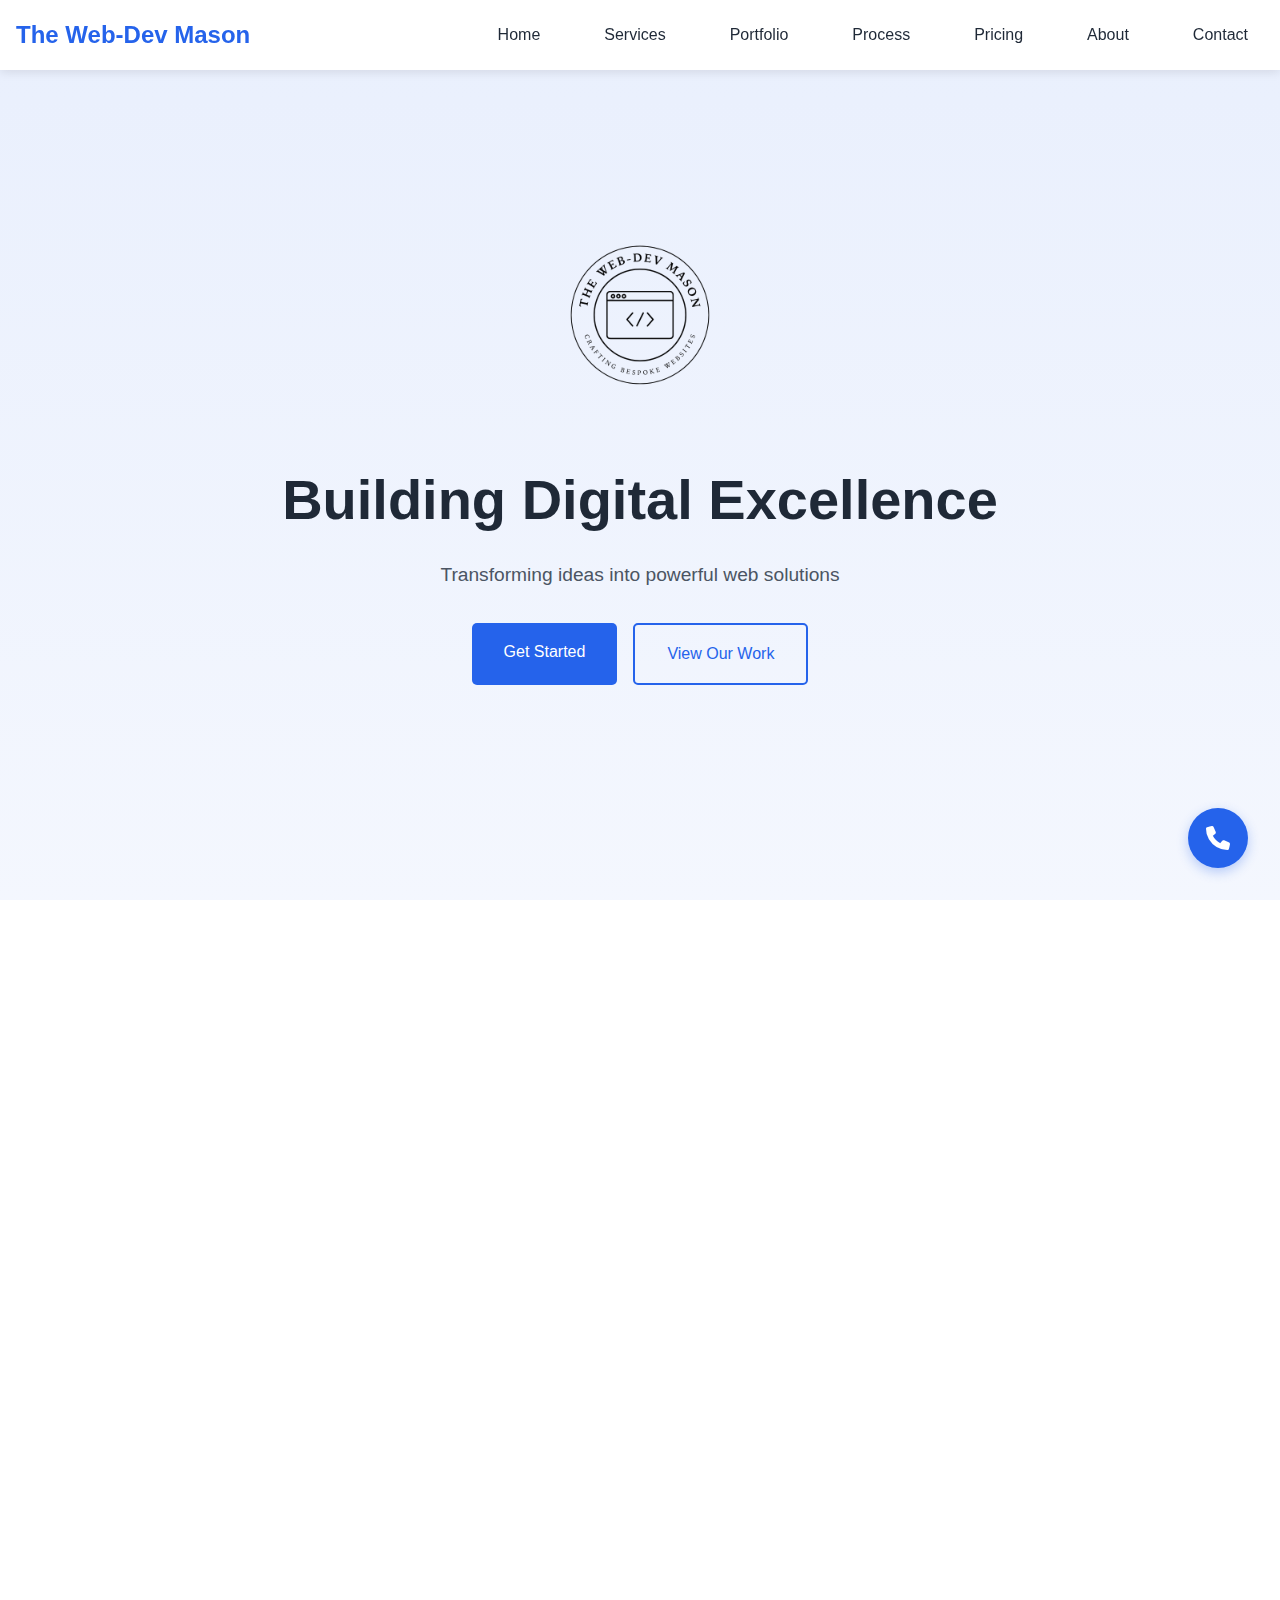
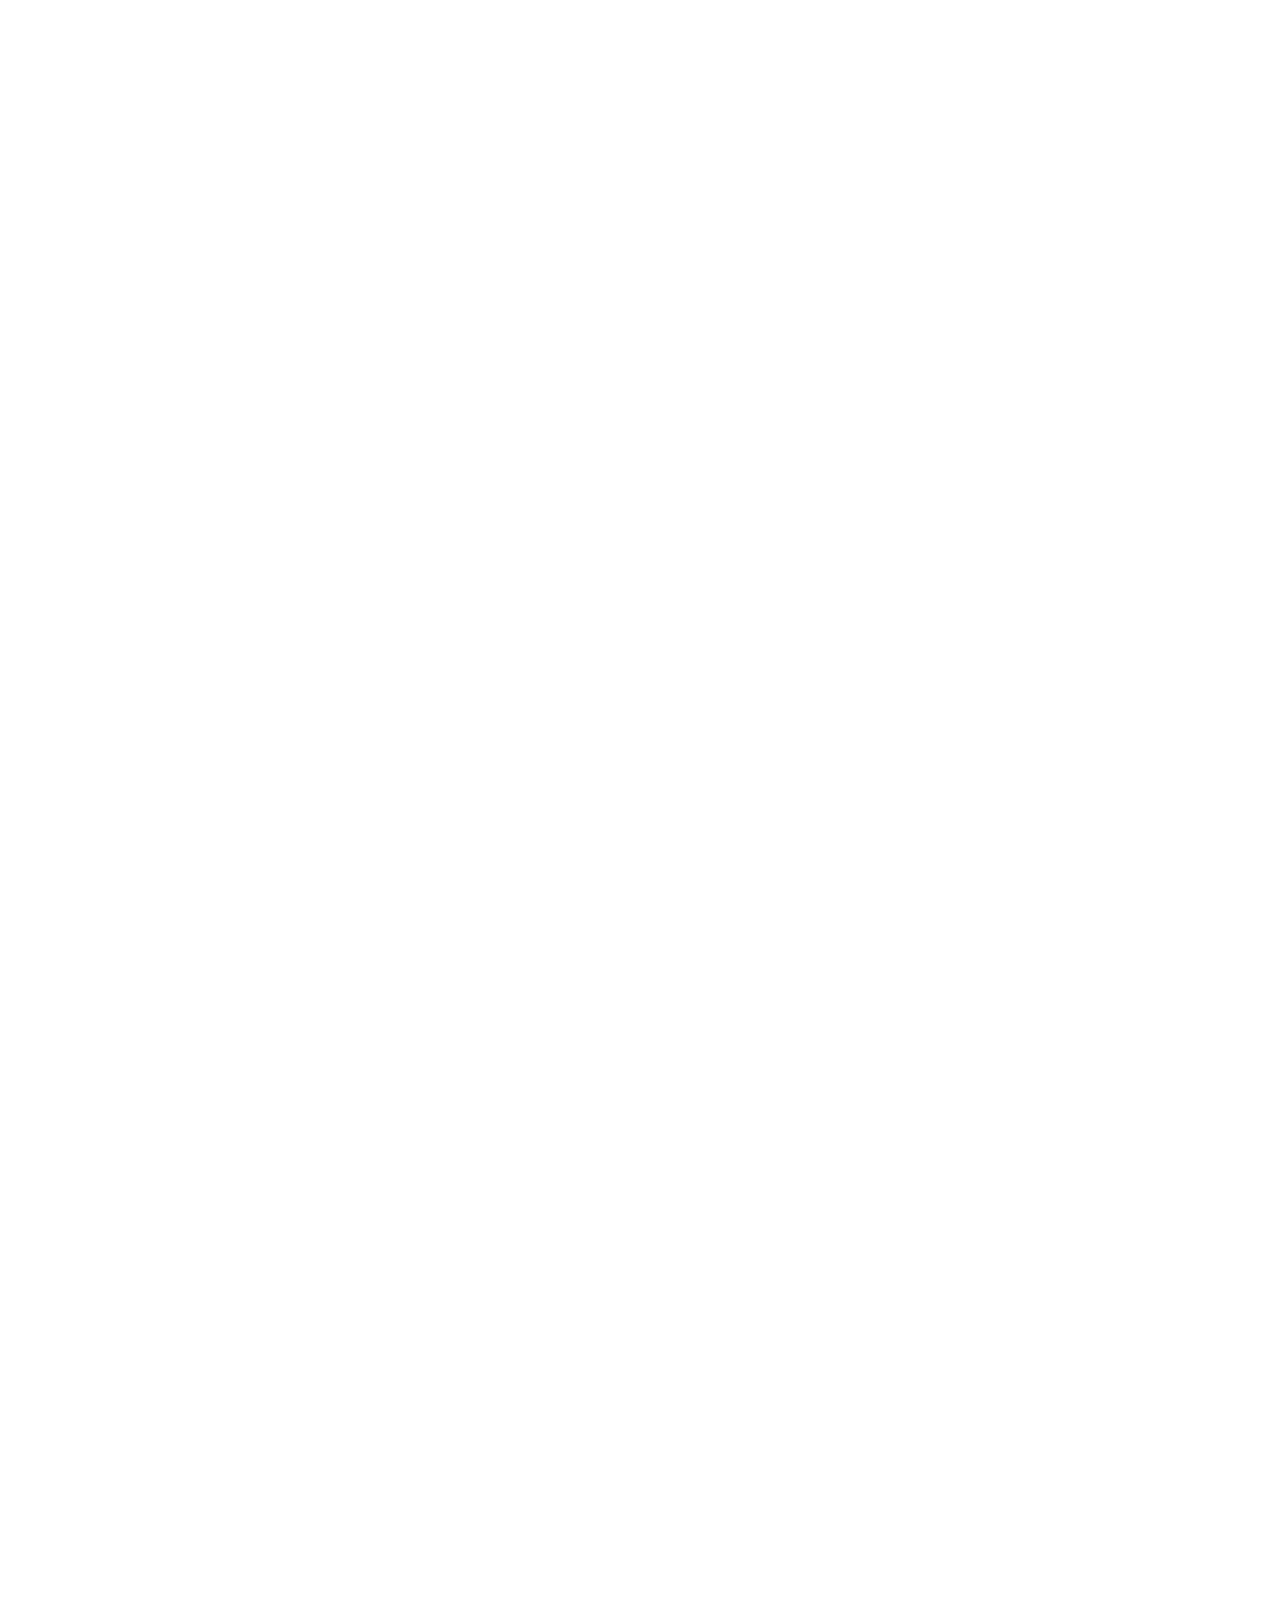
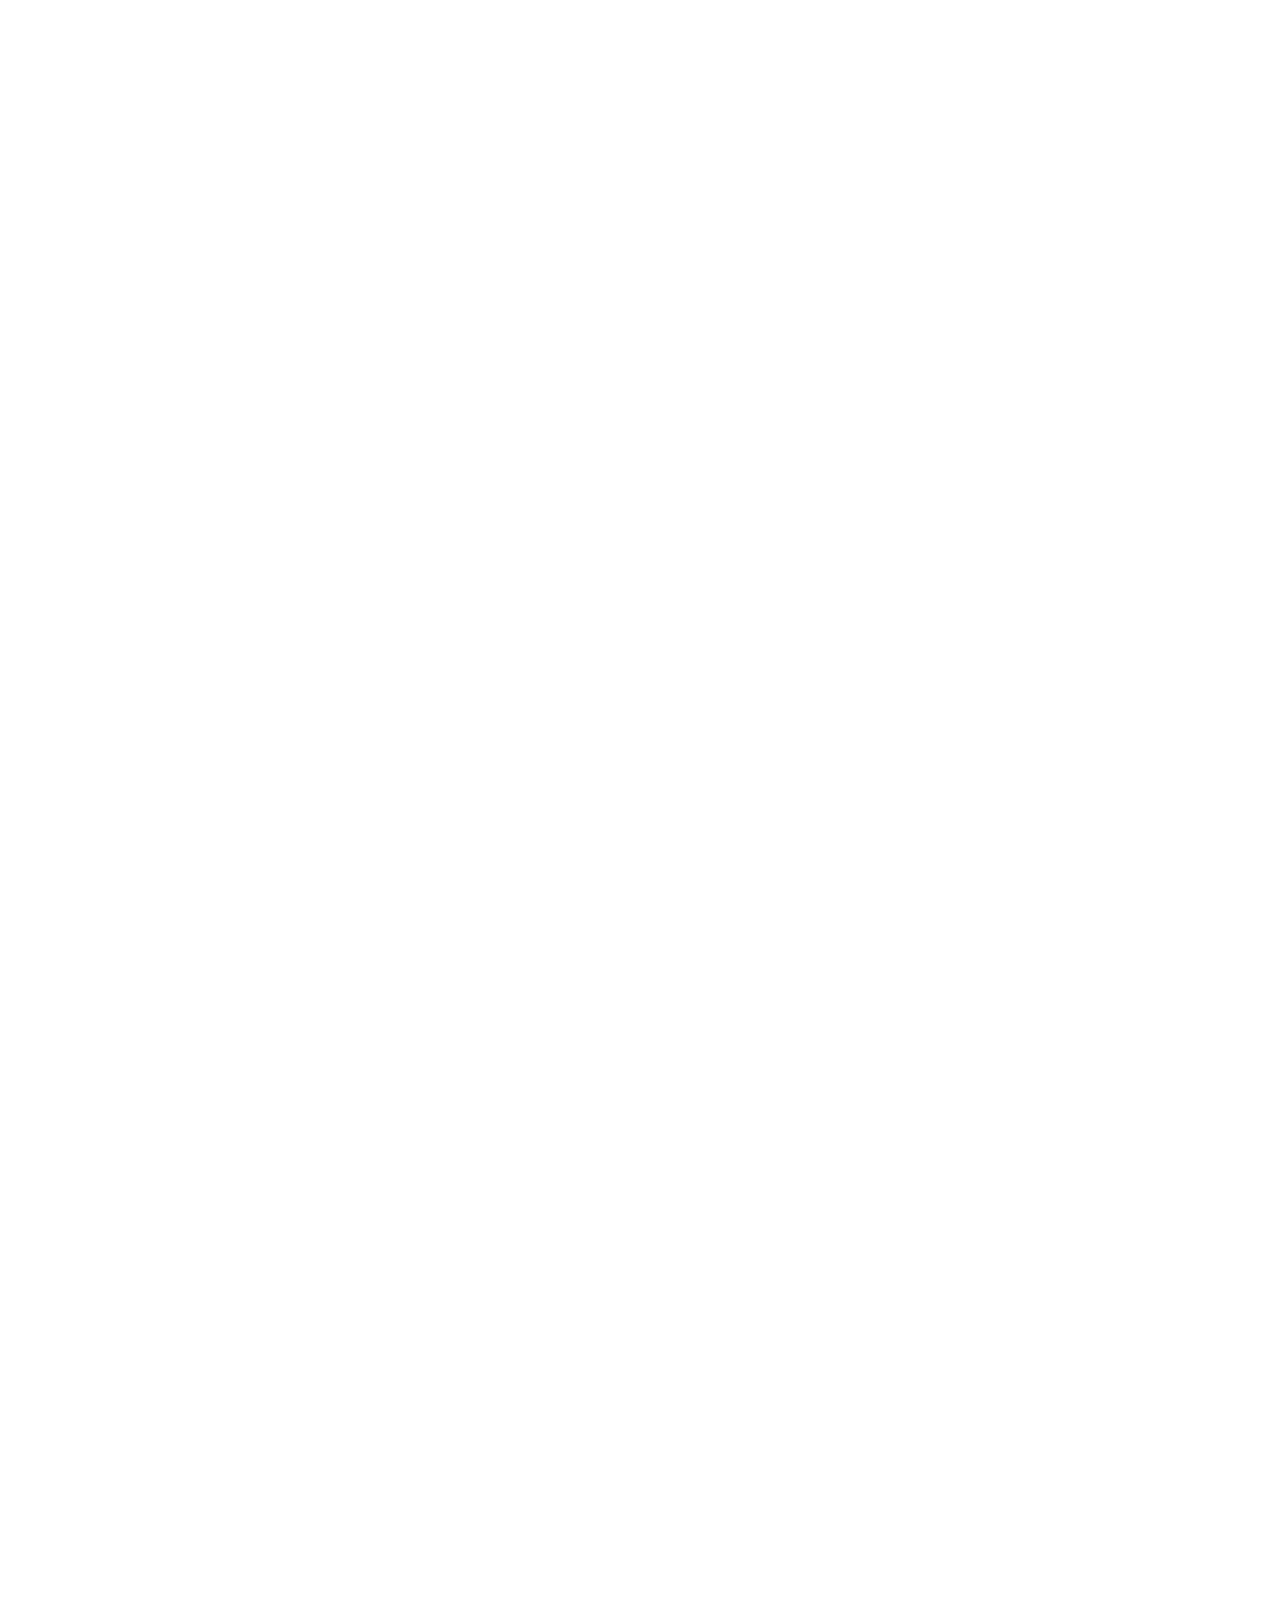
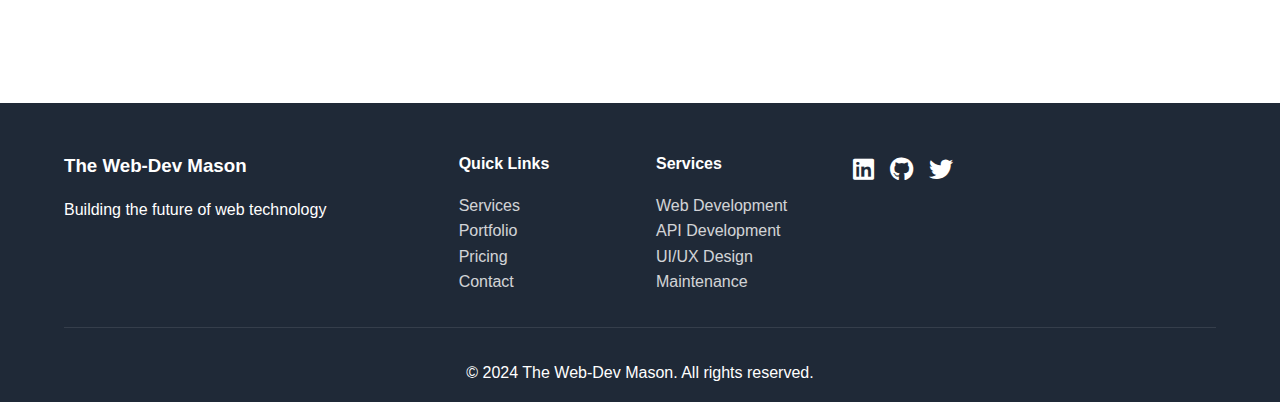
<file: index.html>
<!DOCTYPE html>
<html lang="en">
<head>
    <meta charset="UTF-8">
    <meta name="viewport" content="width=device-width, initial-scale=1.0">
    <title>The Web-Dev Mason | Web Development Agency</title>
    <link rel="icon" type="image/x-icon" href="img/The_Web-dev_Mason-removebg-preview.png">
    <link rel="stylesheet" href="css/styles.css">
    <!-- Font Awesome for icons -->
    <link rel="stylesheet" href="https://cdnjs.cloudflare.com/ajax/libs/font-awesome/6.0.0/css/all.min.css">
</head>
<body>
    <!-- Navigation -->
    <nav>
        <div class="logo">
            <span>The Web-Dev Mason</span>
        </div>
        <div class="burger-menu">
            <div class="burger-line line1"></div>
            <div class="burger-line line2"></div>
            <div class="burger-line line3"></div>
        </div>
        <ul class="nav-links">
            <li><a href="#home">Home</a></li>
            <li><a href="#services">Services</a></li>
            <li><a href="#portfolio">Portfolio</a></li>
            <li><a href="#process">Process</a></li>
            <li><a href="#pricing">Pricing</a></li>
            <li><a href="#about">About</a></li>
            <li><a href="#contact">Contact</a></li>
        </ul>
    </nav>

    <!-- Hero Section -->
    <section id="home" class="hero">
        <div class="hero-content">
            <img src="img/The_Web-dev_Mason-removebg-preview.png" alt="Web-Dev Mason Logo" class="hero-logo">
            <h1>Building Digital Excellence</h1>
            <p>Transforming ideas into powerful web solutions</p>
            <div class="hero-cta">
                <a href="#contact" class="cta-button">Get Started</a>
                <a href="#portfolio" class="cta-button secondary">View Our Work</a>
            </div>
        </div>
    </section>

    <!-- Services Section -->
    <section id="services" class="services">
        <h2>Our Services</h2>
        <div class="services-grid">
            <div class="service-card">
                <i class="fas fa-code"></i>
                <h3>Full Stack Development</h3>
                <p>Custom web applications using React, Node.js, and modern frameworks</p>
                <ul class="service-features">
                    <li>Custom Web Applications</li>
                    <li>E-commerce Solutions</li>
                    <li>CMS Development</li>
                </ul>
            </div>
            <div class="service-card">
                <i class="fas fa-mobile-alt"></i>
                <h3>Responsive Design</h3>
                <p>Mobile-first websites that work seamlessly across all devices</p>
                <ul class="service-features">
                    <li>Mobile-First Design</li>
                    <li>Cross-Browser Compatible</li>
                    <li>Performance Optimized</li>
                </ul>
            </div>
            <div class="service-card">
                <i class="fas fa-server"></i>
                <h3>API Development</h3>
                <p>Robust and scalable API solutions for your business needs</p>
                <ul class="service-features">
                    <li>RESTful APIs</li>
                    <li>Third-party Integrations</li>
                    <li>API Documentation</li>
                </ul>
            </div>
        </div>
    </section>

    <!-- Portfolio Section -->
    <section id="portfolio" class="portfolio">
        <h2>Our Work</h2>
        <div class="portfolio-grid">
            <!-- Your existing portfolio items -->
            <a href="https://the-web-dev-mason.github.io/TEST/" class="portfolio-item" target="_blank">
                <img src="img/the-web-dev-mason.github.io_TEST_.png" alt="Barber Website">
                <div class="portfolio-overlay">
                    <h3>Turkish Barber Website</h3>
                    <p>HTML, CSS, Responsive Design</p>
                    <div class="portfolio-links">
                        <span class="view-project">View Project <i class="fas fa-arrow-right"></i></span>
                    </div>
                </div>
            </a>

            <a href="https://the-web-dev-mason.github.io/Rental-Car/" class="portfolio-item" target="_blank">
                <img src="img/the-web-dev-mason.github.io_Rental-Car_.png" alt="Car Rental Website">
                <div class="portfolio-overlay">
                    <h3>Luxury Car Rental Platform</h3>
                    <p>HTML, CSS, JavaScript</p>
                    <div class="portfolio-links">
                        <span class="view-project">View Project <i class="fas fa-arrow-right"></i></span>
                    </div>
                </div>
            </a>

            <a href="https://the-web-dev-mason.github.io/Garage-Service/" class="portfolio-item" target="_blank">
                <img src="img/the-web-dev-mason.github.io_CST_.png" alt="Car Service Website">
                <div class="portfolio-overlay">
                    <h3>Auto Care Services</h3>
                    <p>HTML, CSS, Booking System</p>
                    <div class="portfolio-links">
                        <span class="view-project">View Project <i class="fas fa-arrow-right"></i></span>
                    </div>
                </div>
            </a>
        </div>
    </section>

    <!-- Process Section -->
    <section id="process" class="process">
        <h2>Our Development Process</h2>
        <div class="process-steps">
            <div class="step">
                <i class="fas fa-lightbulb"></i>
                <h3>1. Discovery</h3>
                <p>Understanding your vision and requirements through detailed consultation</p>
            </div>
            <div class="step">
                <i class="fas fa-pencil-ruler"></i>
                <h3>2. Planning</h3>
                <p>Creating comprehensive project roadmap and technical specifications</p>
            </div>
            <div class="step">
                <i class="fas fa-code"></i>
                <h3>3. Development</h3>
                <p>Building your solution using cutting-edge technologies</p>
            </div>
            <div class="step">
                <i class="fas fa-check-circle"></i>
                <h3>4. Launch</h3>
                <p>Rigorous testing and seamless deployment</p>
            </div>
        </div>
    </section>

    <!-- Pricing Section -->
    <section id="pricing" class="pricing">
        <h2>Our Packages</h2>
        <div class="pricing-grid">
            <div class="pricing-card">
                <h3>Basic</h3>
                <div class="price">From £100</div>
                <ul>
                    <li><i class="fas fa-check"></i> Static Website</li>
                    <li><i class="fas fa-check"></i> Responsive Design</li>
                    <li><i class="fas fa-check"></i> 5 Pages</li>
                    <li><i class="fas fa-check"></i> Contact Form</li>
                    <li><i class="fas fa-check"></i> SEO Basic Setup</li>
                </ul>
                <a href="#contact" class="pricing-cta">Get Started</a>
            </div>
            <div class="pricing-card featured">
                <div class="featured-label">Most Popular</div>
                <h3>Professional</h3>
                <div class="price">From £500</div>
                <ul>
                    <li><i class="fas fa-check"></i> Dynamic Website</li>
                    <li><i class="fas fa-check"></i> CMS Integration</li>
                    <li><i class="fas fa-check"></i> Up to 10 Pages</li>
                    <li><i class="fas fa-check"></i> Advanced Forms</li>
                    <li><i class="fas fa-check"></i> Full SEO Setup</li>
                    <li><i class="fas fa-check"></i> Social Media Integration</li>
                </ul>
                <a href="#contact" class="pricing-cta">Get Started</a>
            </div>
            <div class="pricing-card">
                <h3>Enterprise</h3>
                <div class="price">Custom</div>
                <ul>
                    <li><i class="fas fa-check"></i> Full-Stack Application</li>
                    <li><i class="fas fa-check"></i> Custom Features</li>
                    <li><i class="fas fa-check"></i> Unlimited Pages</li>
                    <li><i class="fas fa-check"></i> Database Integration</li>
                    <li><i class="fas fa-check"></i> Advanced Analytics</li>
                    <li><i class="fas fa-check"></i> Priority Support</li>
                </ul>
                <a href="#contact" class="pricing-cta">Contact Us</a>
            </div>
        </div>
    </section>

    <!-- Stats Section -->
    <section id="stats" class="stats">
        <div class="stats-container">
            <div class="stat-item">
                <i class="fas fa-check-circle"></i>
                <h3>50+</h3>
                <p>Projects Completed</p>
            </div>
            <div class="stat-item">
                <i class="fas fa-smile"></i>
                <h3>40+</h3>
                <p>Happy Clients</p>
            </div>
            <div class="stat-item">
                <i class="fas fa-code-branch"></i>
                <h3>1000+</h3>
                <p>Commits Made</p>
            </div>
            <div class="stat-item">
                <i class="fas fa-clock"></i>
                <h3>99%</h3>
                <p>On-Time Delivery</p>
            </div>
        </div>
    </section>

    <!-- About Section -->
    <section id="about" class="about">
        <h2>About Us</h2>
        <div class="about-content">
            <p>We are a team of passionate developers dedicated to creating exceptional web experiences. With expertise in React, Node.js, and full-stack development, we transform ideas into powerful digital solutions.</p>
            
            <div class="expertise-grid">
                <div class="expertise-card">
                    <h4>Frontend Development</h4>
                    <ul>
                        <li><i class="fab fa-react"></i> React.js</li>
                        <li><i class="fab fa-js"></i> JavaScript</li>
                        <li><i class="fab fa-html5"></i> HTML5</li>
                        <li><i class="fab fa-css3-alt"></i> CSS3/SASS</li>
                    </ul>
                </div>
                <div class="expertise-card">
                    <h4>Backend Development</h4>
                    <ul>
                        <li><i class="fab fa-node-js"></i> Node.js</li>
                        <li><i class="fas fa-database"></i> MongoDB</li>
                        <li><i class="fas fa-server"></i> Express.js</li>
                        <li><i class="fas fa-lock"></i> REST APIs</li>
                    </ul>
                </div>
            </div>
        </div>
    </section>

    <!-- Contact Section -->
    <section id="contact" class="contact">
        <h2>Get In Touch</h2>
        <div class="contact-container">
            <form class="contact-form" action="https://formsubmit.co/TheWebDevMason@outlook.com" method="POST">
                <input type="hidden" name="_next" value="https://the-web-dev-mason.github.io/Web-Dev-Mason/thanks.html">
                <input type="hidden" name="_captcha" value="true">
                <input type="hidden" name="_subject" value="New Contact Form Submission - Web-Dev Mason">
                <input type="text" name="_honey" style="display: none">
                <input type="hidden" name="_template" value="table">
                
                <div class="form-group">
                    <input type="text" name="name" placeholder="Your Name" required>
                </div>
                <div class="form-group">
                    <input type="email" name="email" placeholder="Your Email" required>
                </div>
                <div class="form-group">
                    <select name="service" required>
                        <option value="">Select Service</option>
                        <option value="basic">Basic Package</option>
                        <option value="professional">Professional Package</option>
                        <option value="enterprise">Enterprise Package</option>
                        <option value="custom">Custom Project</option>
                    </select>
                </div>
                <div class="form-group">
                    <textarea name="message" placeholder="Project Details" required></textarea>
                </div>
                <button type="submit" class="submit-button">Send Message</button>
            </form>
        </div>
    </section>

    <!-- Footer -->
    <footer>
        <div class="footer-content">
            <div class="footer-info">
                <h3>The Web-Dev Mason</h3>
                <p>Building the future of web technology</p>
            </div>
            <div class="footer-links">
                <div class="footer-section">
                    <h4>Quick Links</h4>
                    <ul>
                        <li><a href="#services">Services</a></li>
                        <li><a href="#portfolio">Portfolio</a></li>
                        <li><a href="#pricing">Pricing</a></li>
                        <li><a href="#contact">Contact</a></li>
                    </ul>
                </div>
                <div class="footer-section">
                    <h4>Services</h4>
                    <ul>
                        <li><a href="#services">Web Development</a></li>
                        <li><a href="#services">API Development</a></li>
                        <li><a href="#services">UI/UX Design</a></li>
                        <li><a href="#services">Maintenance</a></li>
                    </ul>
                </div>
            </div>
            <div class="social-links">
                <a href="#" title="LinkedIn"><i class="fab fa-linkedin"></i></a>
                <a href="#" title="GitHub"><i class="fab fa-github"></i></a>
                <a href="#" title="Twitter"><i class="fab fa-twitter"></i></a>
            </div>
        </div>
        <div class="footer-bottom">
            <p>&copy; 2024 The Web-Dev Mason. All rights reserved.</p>
            </div>
        </div>
    </footer>

    <!-- Floating Phone Button -->
    <a href="tel:07523948426" class="floating-phone">
        <i class="fas fa-phone"></i>
    </a>

    <script src="scripts/script.js"></script>
</body>
</html>
</file>
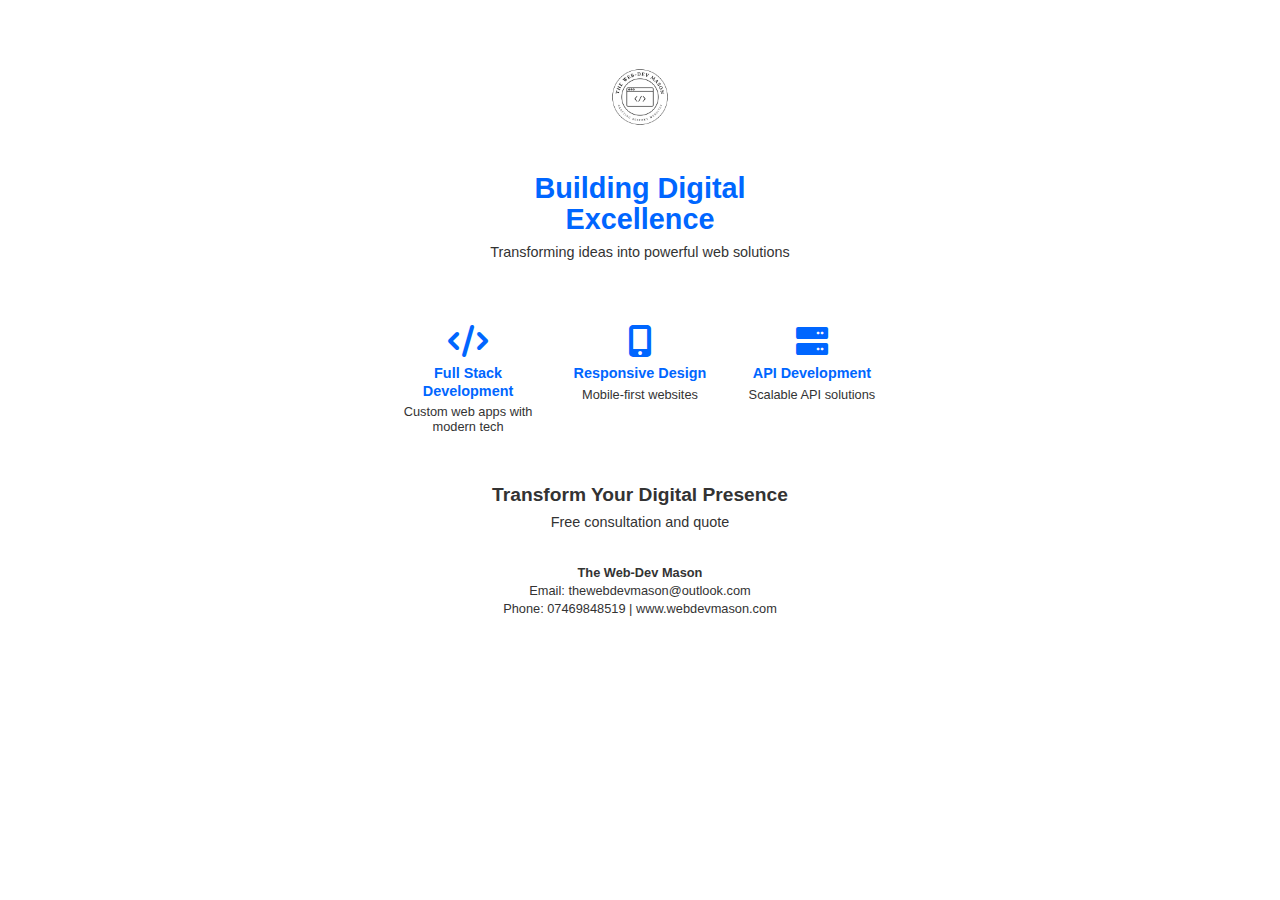
<file: leaflet.html>
<!DOCTYPE html>
<html lang="en">
<head>
    <meta charset="UTF-8">
    <meta name="viewport" content="width=device-width, initial-scale=1.0">
    <title>The Web-Dev Mason - Building Digital Excellence</title>
    <link rel="stylesheet" href="https://cdnjs.cloudflare.com/ajax/libs/font-awesome/6.0.0/css/all.min.css">
    <style>
        :root {
            --primary-color: #0066FF;
            --text-color: #333333;
            --white: #ffffff;
        }

        * {
            margin: 0;
            padding: 0;
            box-sizing: border-box;
        }

        body {
            font-family: 'Inter', Arial, sans-serif;
            line-height: 1.2;
            color: var(--text-color);
            background: var(--white);
            font-size: 10pt;
        }

        .leaflet {
            width: 148mm; /* A5 width */
            height: 210mm; /* A5 height */
            margin: 0 auto;
            padding: 15mm 10mm;
            position: relative;
            background: var(--white);
            display: flex;
            flex-direction: column;
            align-items: center;
            justify-content: flex-start;
        }

        .header {
            text-align: center;
            margin-bottom: 1rem;
            width: 100%;
            max-width: 400px;
        }

        .logo {
            width: 80px;
            height: 80px;
            margin-bottom: 2rem;
            object-fit: contain;
        }

        .tagline {
            font-size: 1.8rem;
            color: var(--primary-color);
            font-weight: bold;
            margin-bottom: 0.5rem;
            line-height: 1.1;
        }

        .tagline-split {
            display: block;
        }

        .sub-tagline {
            font-size: 0.9rem;
            color: var(--text-color);
            margin-bottom: 3rem;
        }

        .services-grid {
            display: grid;
            grid-template-columns: repeat(3, 1fr);
            gap: 2rem;
            margin: 0 0 3rem 0;
            text-align: center;
            width: 100%;
            max-width: 500px;
        }

        .service-card {
            display: flex;
            flex-direction: column;
            align-items: center;
        }

        .service-card i {
            font-size: 2rem;
            color: var(--primary-color);
            margin-bottom: 0.5rem;
        }

        .service-card h3 {
            color: var(--primary-color);
            margin-bottom: 0.25rem;
            font-size: 0.9rem;
            font-weight: bold;
        }

        .service-card p {
            font-size: 0.8rem;
            line-height: 1.2;
            color: var(--text-color);
        }

        .contact-section {
            text-align: center;
            margin-bottom: 2rem;
            width: 100%;
            max-width: 400px;
        }

        .contact-section h2 {
            font-size: 1.2rem;
            margin-bottom: 0.5rem;
            color: var(--text-color);
        }

        .contact-section p {
            font-size: 0.9rem;
            color: var(--text-color);
        }

        .footer {
            text-align: center;
            width: 100%;
            max-width: 400px;
            font-size: 0.8rem;
            color: var(--text-color);
        }

        .footer p {
            margin: 0.15rem 0;
        }

        @media print {
            body {
                margin: 0;
                padding: 0;
            }
            .leaflet {
                width: 148mm;
                height: 210mm;
                padding: 15mm 10mm;
            }
        }
    </style>
</head>
<body>
    <div class="leaflet">
        <div class="header">
            <img src="img/The_Web-dev_Mason-removebg-preview.png" alt="The Web-Dev Mason Logo" class="logo">
            <h1 class="tagline">
                <span class="tagline-split">Building Digital</span>
                <span class="tagline-split">Excellence</span>
            </h1>
            <p class="sub-tagline">Transforming ideas into powerful web solutions</p>
        </div>

        <div class="services-grid">
            <div class="service-card">
                <i class="fas fa-code"></i>
                <h3>Full Stack Development</h3>
                <p>Custom web apps with modern tech</p>
            </div>
            <div class="service-card">
                <i class="fas fa-mobile-alt"></i>
                <h3>Responsive Design</h3>
                <p>Mobile-first websites</p>
            </div>
            <div class="service-card">
                <i class="fas fa-server"></i>
                <h3>API Development</h3>
                <p>Scalable API solutions</p>
            </div>
        </div>

        <div class="contact-section">
            <h2>Transform Your Digital Presence</h2>
            <p>Free consultation and quote</p>
        </div>

        <div class="footer">
            <p><strong>The Web-Dev Mason</strong></p>
            <p>Email: thewebdevmason@outlook.com</p>
            <p>Phone: 07469848519 | www.webdevmason.com</p>
        </div>
    </div>
</body>
</html>
</file>
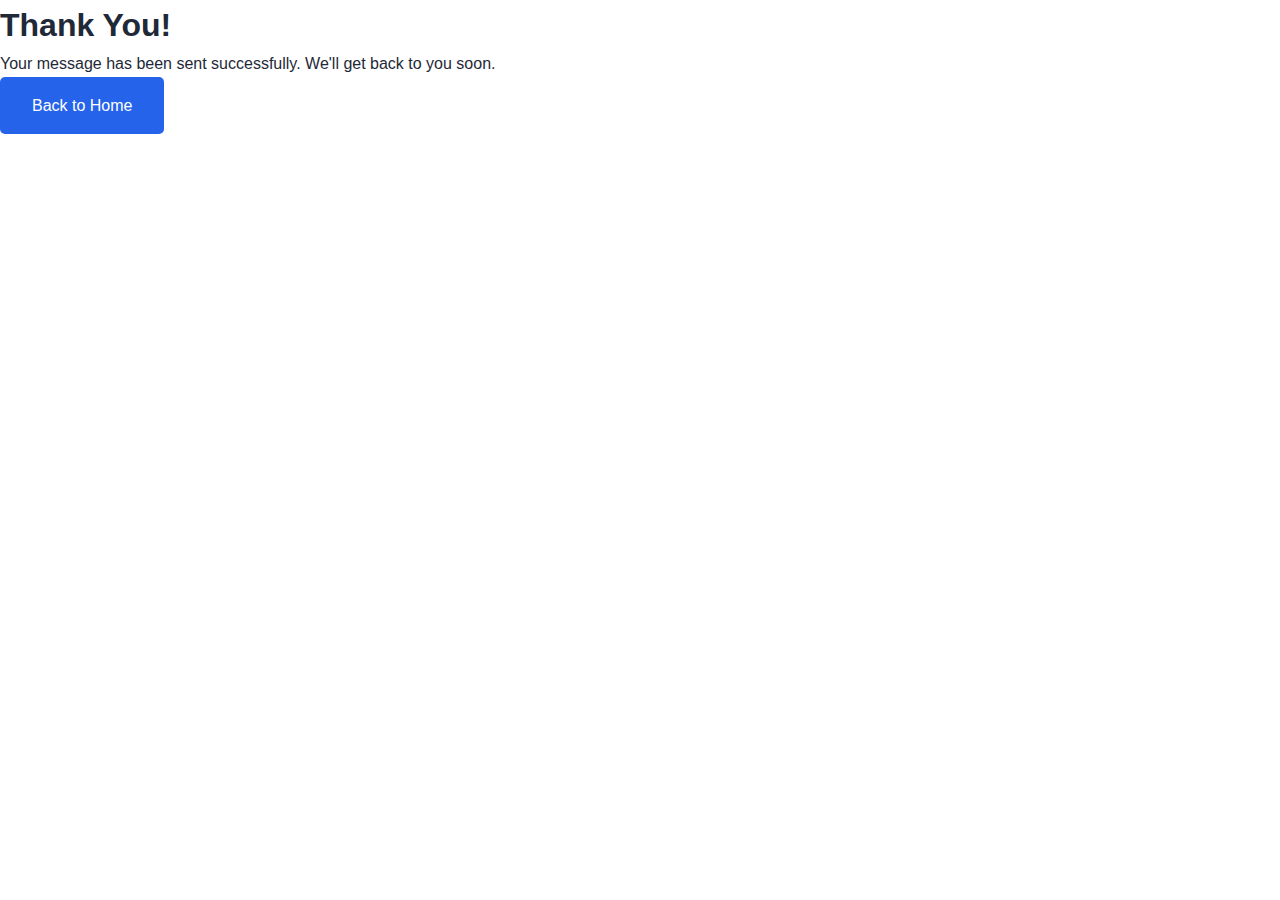
<file: thanks.html>
<!DOCTYPE html>
<html lang="en">
<head>
    <meta charset="UTF-8">
    <meta name="viewport" content="width=device-width, initial-scale=1.0">
    <title>Thank You - Web-Dev Mason</title>
    <link rel="stylesheet" href="css/styles.css">
</head>
<body>
    <div class="thank-you-page">
        <h1>Thank You!</h1>
        <p>Your message has been sent successfully. We'll get back to you soon.</p>
        <a href="index.html" class="cta-button">Back to Home</a>
    </div>
</body>
</html>
</file>
<file: css/styles.css>
/* Reset and Base Styles */
* {
    margin: 0;
    padding: 0;
    box-sizing: border-box;
}

:root {
    --primary-color: #2563eb;
    --secondary-color: #1e40af;
    --text-color: #1f2937;
    --light-bg: #f3f4f6;
    --white: #ffffff;
    --transition: all 0.3s ease;
}

body {
    font-family: 'Inter', sans-serif;
    line-height: 1.6;
    color: var(--text-color);
}

/* Navigation */
nav {
    position: fixed;
    width: 100%;
    padding: 1rem;
    background: var(--white);
    display: flex;
    align-items: center;
    justify-content: space-between;
    box-shadow: 0 2px 10px rgba(0, 0, 0, 0.1);
    z-index: 1000;
}

.logo {
    display: flex;
    align-items: center;
    gap: 1rem;
}

.logo img {
    height: 50px;
    width: auto;
    object-fit: contain;
}

.logo span {
    font-size: 1.5rem;
    font-weight: 600;
    color: var(--primary-color);
}

nav ul {
    display: flex;
    list-style: none;
    gap: 2rem;
}

nav a {
    text-decoration: none;
    color: var(--text-color);
    font-weight: 500;
    transition: var(--transition);
    padding: 0.5rem 1rem;
    border-radius: 5px;
}

nav a:hover {
    color: var(--white);
    background-color: var(--primary-color);
}

/* Hero Section */
.hero {
    min-height: 100vh;
    display: flex;
    align-items: center;
    justify-content: center;
    text-align: center;
    padding: 0 5%;
    background: linear-gradient(rgba(37, 99, 235, 0.1), rgba(37, 99, 235, 0.05));
}

.hero-content {
    max-width: 800px;
}

.hero-content h1 {
    font-size: 3.5rem;
    margin-bottom: 1rem;
    color: var(--text-color);
}

.hero-content p {
    font-size: 1.2rem;
    margin-bottom: 2rem;
    color: #4b5563;
}

.hero-cta {
    display: flex;
    gap: 1rem;
    justify-content: center;
}

.cta-button {
    display: inline-block;
    padding: 1rem 2rem;
    background: var(--primary-color);
    color: var(--white);
    text-decoration: none;
    border-radius: 5px;
    transition: var(--transition);
}

.cta-button:hover {
    background: var(--secondary-color);
    transform: translateY(-2px);
}

.cta-button.secondary {
    background: transparent;
    border: 2px solid var(--primary-color);
    color: var(--primary-color);
}

.cta-button.secondary:hover {
    background: var(--primary-color);
    color: var(--white);
}

/* Hero Logo Animation */
@keyframes spin {
    from { transform: rotate(0deg); }
    to { transform: rotate(360deg); }
}

.hero-logo {
    height: 200px;
    width: auto;
    margin-bottom: 2rem;
    object-fit: contain;
    animation: spin 20s linear infinite;
}

.hero-logo:hover {
    animation-play-state: paused;
}

/* Services Section */
.services {
    padding: 5rem 5%;
    background: var(--white);
}

.services h2, 
.portfolio h2, 
.process h2,
.pricing h2,
.about h2, 
.contact h2 {
    text-align: center;
    font-size: 2.5rem;
    margin-bottom: 3rem;
}

.services-grid {
    display: grid;
    grid-template-columns: repeat(auto-fit, minmax(300px, 1fr));
    gap: 2rem;
}

.service-card {
    padding: 2rem;
    text-align: center;
    background: var(--light-bg);
    border-radius: 10px;
    transition: var(--transition);
}

.service-card:hover {
    transform: translateY(-5px);
    box-shadow: 0 10px 20px rgba(0, 0, 0, 0.1);
}

.service-card i {
    font-size: 2.5rem;
    color: var(--primary-color);
    margin-bottom: 1rem;
}

.service-features {
    list-style: none;
    margin-top: 1rem;
    text-align: left;
    padding-left: 1rem;
}

.service-features li {
    margin: 0.5rem 0;
    position: relative;
}

.service-features li:before {
    content: "•";
    color: var(--primary-color);
    position: absolute;
    left: -1rem;
}

/* Portfolio Section */
.portfolio {
    padding: 5rem 5%;
    background: var(--light-bg);
}

.portfolio-grid {
    display: grid;
    grid-template-columns: repeat(auto-fit, minmax(350px, 1fr));
    gap: 2rem;
}

.portfolio-item {
    position: relative;
    border-radius: 10px;
    overflow: hidden;
    aspect-ratio: 16/9;
    display: block;
    text-decoration: none;
}

.portfolio-item img {
    width: 100%;
    height: 100%;
    object-fit: cover;
    transition: var(--transition);
}

.portfolio-overlay {
    position: absolute;
    top: 0;
    left: 0;
    width: 100%;
    height: 100%;
    background: rgba(37, 99, 235, 0.95);
    display: flex;
    flex-direction: column;
    justify-content: center;
    align-items: center;
    opacity: 0;
    transition: var(--transition);
    padding: 2rem;
    color: var(--white);
}

.portfolio-item:hover .portfolio-overlay {
    opacity: 1;
}

.portfolio-item:hover img {
    transform: scale(1.05);
}

.view-project {
    margin-top: 1rem;
    padding: 0.5rem 1rem;
    border: 2px solid var(--white);
    border-radius: 5px;
    transition: var(--transition);
    display: inline-flex;
    align-items: center;
    gap: 0.5rem;
}

/* Process Section */
.process {
    padding: 5rem 5%;
    background: var(--white);
}

.process-steps {
    display: grid;
    grid-template-columns: repeat(auto-fit, minmax(250px, 1fr));
    gap: 2rem;
}

.step {
    text-align: center;
    padding: 2rem;
    background: var(--light-bg);
    border-radius: 10px;
    transition: var(--transition);
    position: relative;
}

.step:hover {
    transform: translateY(-5px);
    box-shadow: 0 10px 20px rgba(0, 0, 0, 0.1);
}

.step i {
    font-size: 2.5rem;
    color: var(--primary-color);
    margin-bottom: 1rem;
}

/* Pricing Section */
.pricing {
    padding: 5rem 5%;
    background: var(--light-bg);
}

.pricing-grid {
    display: grid;
    grid-template-columns: repeat(auto-fit, minmax(300px, 1fr));
    gap: 2rem;
}

.pricing-card {
    background: var(--white);
    padding: 2rem;
    border-radius: 10px;
    text-align: center;
    transition: var(--transition);
    position: relative;
}

.pricing-card.featured {
    transform: translateY(-10px);
    box-shadow: 0 10px 20px rgba(0, 0, 0, 0.1);
    border: 2px solid var(--primary-color);
}

.featured-label {
    position: absolute;
    top: -15px;
    left: 50%;
    transform: translateX(-50%);
    background: var(--primary-color);
    color: var(--white);
    padding: 0.5rem 1rem;
    border-radius: 20px;
    font-size: 0.9rem;
}

.price {
    font-size: 2.5rem;
    color: var(--primary-color);
    margin: 1.5rem 0;
    font-weight: bold;
}

.pricing-card ul {
    list-style: none;
    margin: 2rem 0;
}

.pricing-card li {
    margin: 1rem 0;
    display: flex;
    align-items: center;
    justify-content: center;
    gap: 0.5rem;
}

.pricing-card li i {
    color: var(--primary-color);
}

.pricing-cta {
    display: inline-block;
    padding: 1rem 2rem;
    background: var(--primary-color);
    color: var(--white);
    text-decoration: none;
    border-radius: 5px;
    transition: var(--transition);
    width: 100%;
}

.pricing-cta:hover {
    background: var(--secondary-color);
    transform: translateY(-2px);
}

/* Stats Section */
.stats {
    padding: 5rem 5%;
    background: var(--primary-color);
    color: var(--white);
}

.stats-container {
    display: grid;
    grid-template-columns: repeat(auto-fit, minmax(200px, 1fr));
    gap: 2rem;
    text-align: center;
}

.stat-item i {
    font-size: 2.5rem;
    margin-bottom: 1rem;
}

.stat-item h3 {
    font-size: 2.5rem;
    margin-bottom: 0.5rem;
}

/* About Section */
.about {
    padding: 5rem 5%;
}

.about-content {
    max-width: 800px;
    margin: 0 auto;
    text-align: center;
}

.expertise-grid {
    display: grid;
    grid-template-columns: repeat(auto-fit, minmax(250px, 1fr));
    gap: 2rem;
    margin-top: 3rem;
}

.expertise-card {
    background: var(--light-bg);
    padding: 2rem;
    border-radius: 10px;
    transition: var(--transition);
}

.expertise-card:hover {
    transform: translateY(-5px);
    box-shadow: 0 10px 20px rgba(0, 0, 0, 0.1);
}

.expertise-card h4 {
    margin-bottom: 1rem;
    color: var(--primary-color);
}

.expertise-card ul {
    list-style: none;
}

.expertise-card li {
    margin: 0.5rem 0;
    display: flex;
    align-items: center;
    gap: 0.5rem;
}

.expertise-card i {
    color: var(--primary-color);
    font-size: 1.2rem;
}

/* Contact Section */
.contact {
    padding: 5rem 5%;
    background: var(--light-bg);
}

.contact-container {
    max-width: 600px;
    margin: 0 auto;
}

.form-group {
    margin-bottom: 1rem;
}

.contact-form input,
.contact-form textarea,
.contact-form select {
    width: 100%;
    padding: 1rem;
    border: 1px solid #e5e7eb;
    border-radius: 5px;
    font-size: 1rem;
    transition: var(--transition);
}

.contact-form input:focus,
.contact-form textarea:focus,
.contact-form select:focus {
    outline: none;
    border-color: var(--primary-color);
    box-shadow: 0 0 0 2px rgba(37, 99, 235, 0.2);
}

.contact-form textarea {
    height: 150px;
    resize: vertical;
}

.submit-button {
    width: 100%;
    padding: 1rem;
    background: var(--primary-color);
    color: var(--white);
    border: none;
    border-radius: 5px;
    cursor: pointer;
    transition: var(--transition);
    font-size: 1rem;
}

.submit-button:hover {
    background: var(--secondary-color);
    transform: translateY(-2px);
}

/* Footer */
footer {
    background: var(--text-color);
    color: var(--white);
    padding: 3rem 5% 1rem;
}

.footer-content {
    display: grid;
    grid-template-columns: repeat(auto-fit, minmax(250px, 1fr));
    gap: 2rem;
    margin-bottom: 2rem;
}

.footer-info h3 {
    margin-bottom: 1rem;
}

.footer-links {
    display: grid;
    grid-template-columns: repeat(auto-fit, minmax(150px, 1fr));
    gap: 2rem;
}

.footer-section h4 {
    margin-bottom: 1rem;
}

.footer-section ul {
    list-style: none;
}

.footer-section a {
    color: var(--white);
    text-decoration: none;
    opacity: 0.8;
    transition: var(--transition);
}

.footer-section a:hover {
    opacity: 1;
    padding-left: 0.5rem;
}

.social-links {
    display: flex;
    gap: 1rem;
}

.social-links a {
    color: var(--white);
    font-size: 1.5rem;
    transition: var(--transition);
}

.social-links a:hover {
    color: var(--primary-color);
    transform: translateY(-2px);
}

.footer-bottom {
    text-align: center;
    padding-top: 2rem;
    border-top: 1px solid rgba(255, 255, 255, 0.1);
}

/* Floating Phone Button */
.floating-phone {
    position: fixed;
    bottom: 2rem;
    right: 2rem;
    width: 60px;
    height: 60px;
    background-color: var(--primary-color);
    border-radius: 50%;
    display: flex;
    align-items: center;
    justify-content: center;
    color: var(--white);
    text-decoration: none;
    box-shadow: 0 4px 12px rgba(37, 99, 235, 0.3);
    transition: var(--transition);
    z-index: 999;
}

.floating-phone i {
    font-size: 1.5rem;
    transition: var(--transition);
}

.floating-phone:hover {
    background-color: var(--secondary-color);
    transform: translateY(-5px);
    box-shadow: 0 6px 16px rgba(37, 99, 235, 0.4);
}

.floating-phone:hover i {
    transform: scale(1.1);
}

/* Burger Menu Styles */
.burger-menu {
    display: none;
    cursor: pointer;
    padding: 5px;
    z-index: 1000;
}

.burger-line {
    width: 25px;
    height: 3px;
    background-color: var(--text-color);
    margin: 5px;
    transition: all 0.3s ease;
}

/* Responsive Design */
@media screen and (max-width: 768px) {
    .burger-menu {
        display: block;
    }

    .nav-links {
        position: fixed;
        right: -100%;
        top: 0;
        height: 100vh;
        background: var(--white);
        display: flex;
        flex-direction: column;
        align-items: center;
        justify-content: center;
        width: 100%;
        transition: right 0.5s ease;
    }

    .nav-links.active {
        right: 0;
    }

    .nav-links li {
        margin: 1rem 0;
    }

    .burger-menu.active .line1 {
        transform: rotate(-45deg) translate(-5px, 6px);
    }

    .burger-menu.active .line2 {
        opacity: 0;
    }

    .burger-menu.active .line3 {
        transform: rotate(45deg) translate(-5px, -6px);
    }

    .hero-content h1 {
        font-size: 2.5rem;
    }

    .hero-logo {
        height: 150px;
    }

    .services-grid,
    .portfolio-grid,
    .process-steps,
    .pricing-grid,
    .stats-container {
        grid-template-columns: 1fr;
    }

    .portfolio-item {
        aspect-ratio: 16/10;
    }

    .floating-phone {
        bottom: 1.5rem;
        right: 1.5rem;
        width: 50px;
        height: 50px;
    }

    .floating-phone i {
        font-size: 1.25rem;
    }

    .footer-content {
        grid-template-columns: 1fr;
        text-align: center;
    }

    .social-links {
        justify-content: center;
    }
}

/* Accessibility Improvements */
@media (prefers-reduced-motion: reduce) {
    * {
        animation: none !important;
        transition: none !important;
    }
}

/* Add smooth scrolling */
html {
    scroll-behavior: smooth;
}

/* Prevent horizontal scrolling */
body {
    overflow-x: hidden;
    width: 100%;
}
</file>
